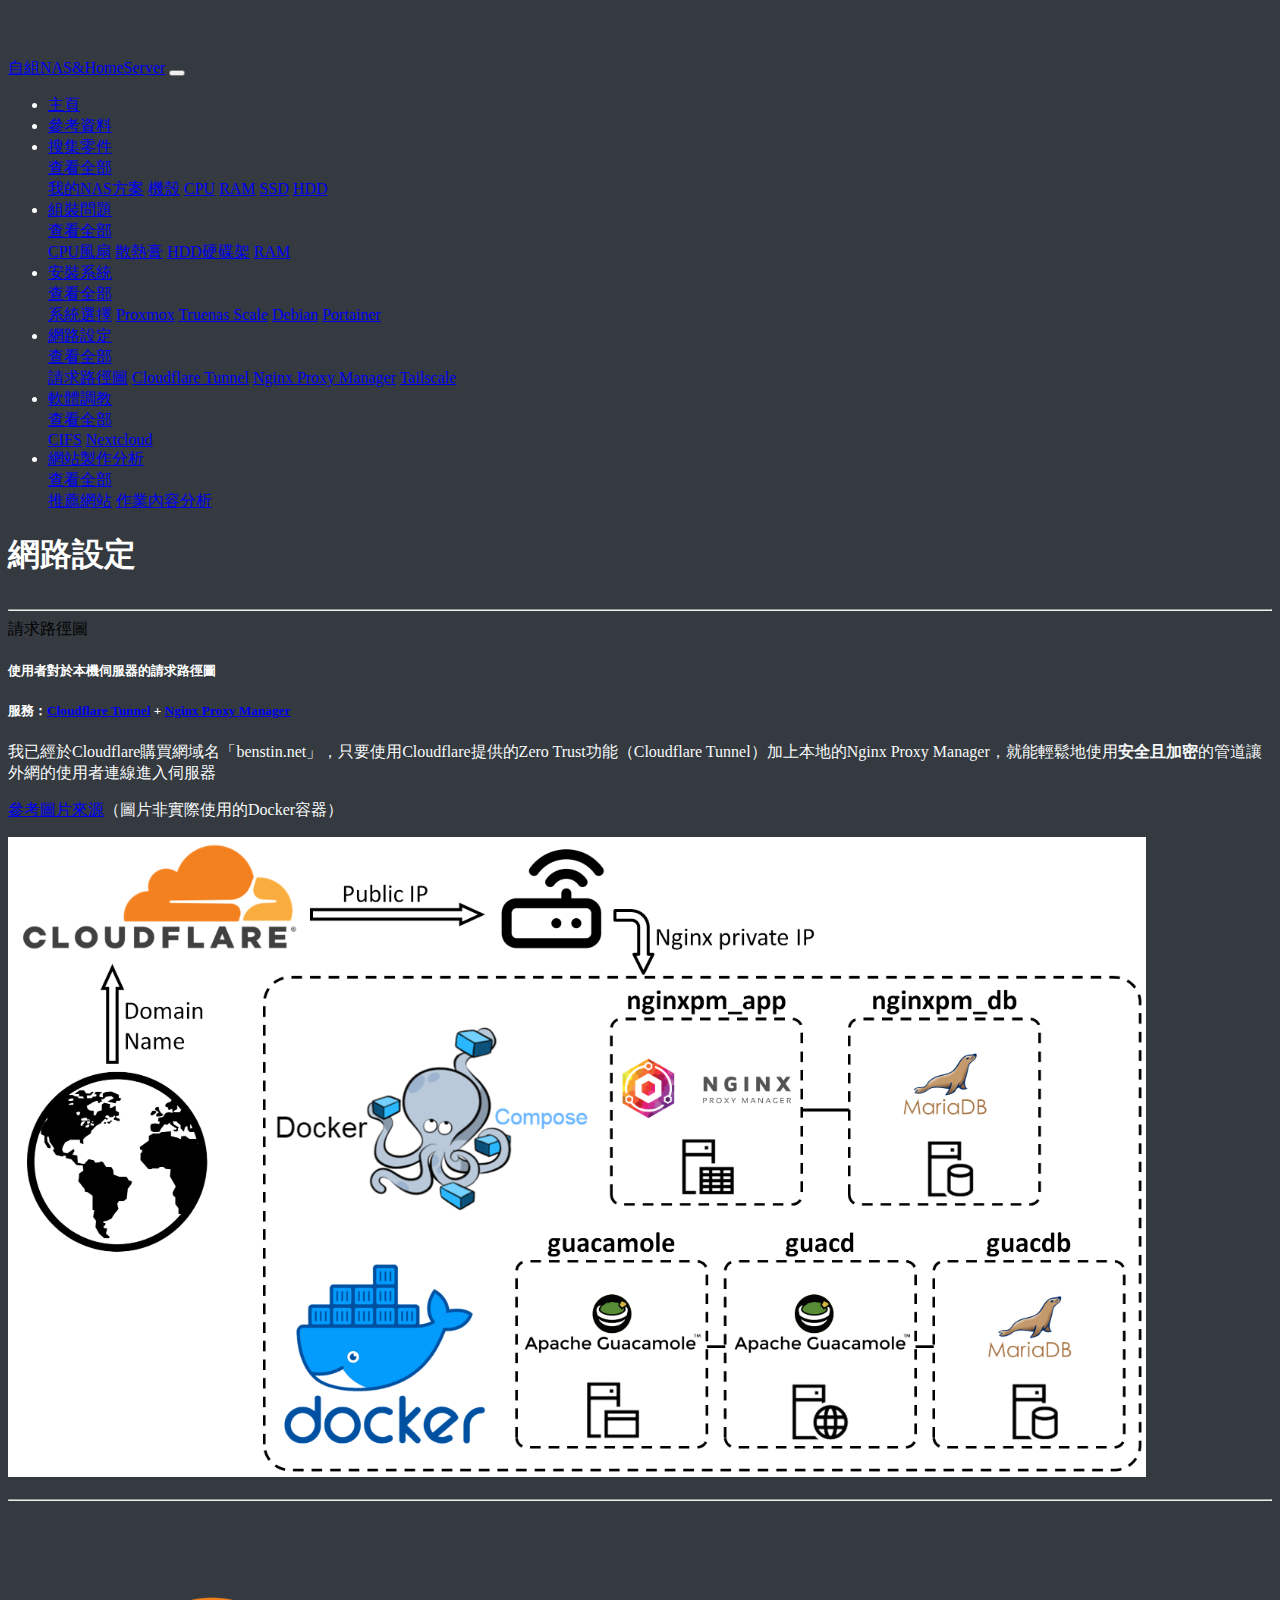
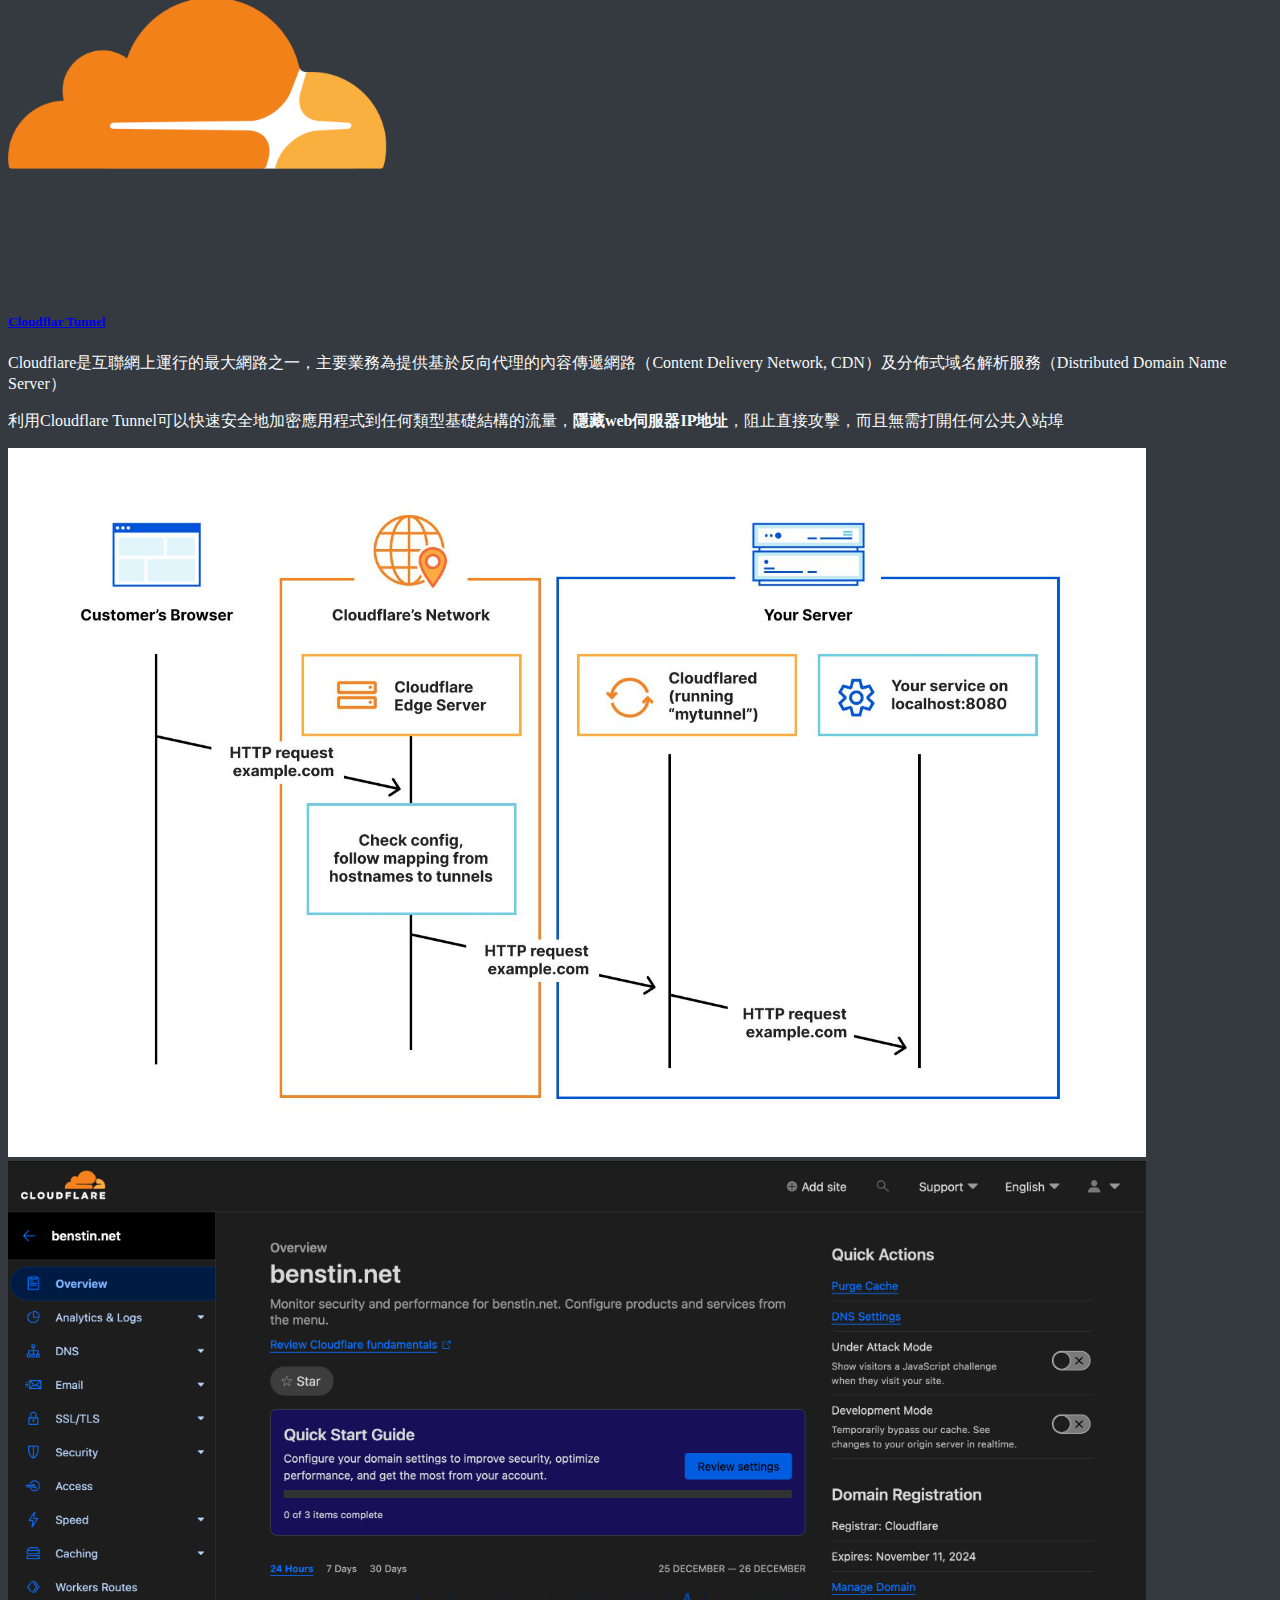
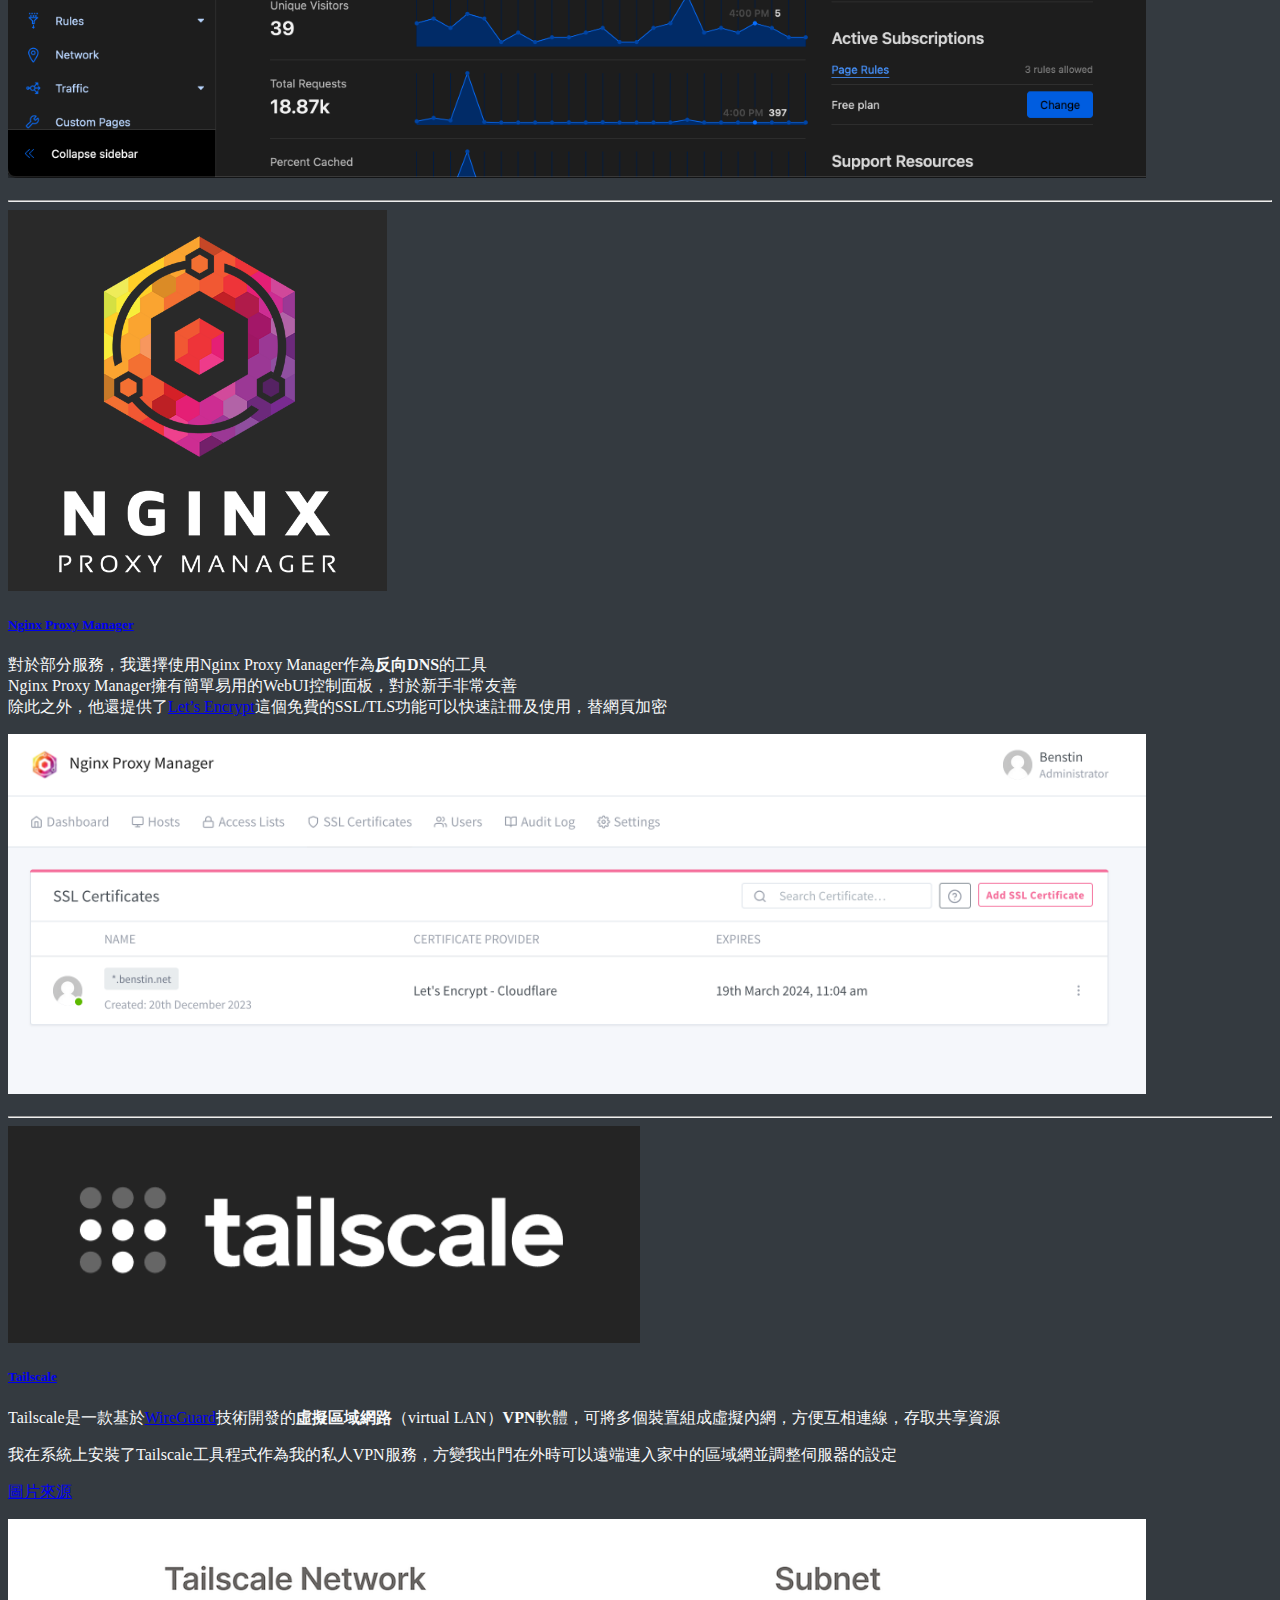
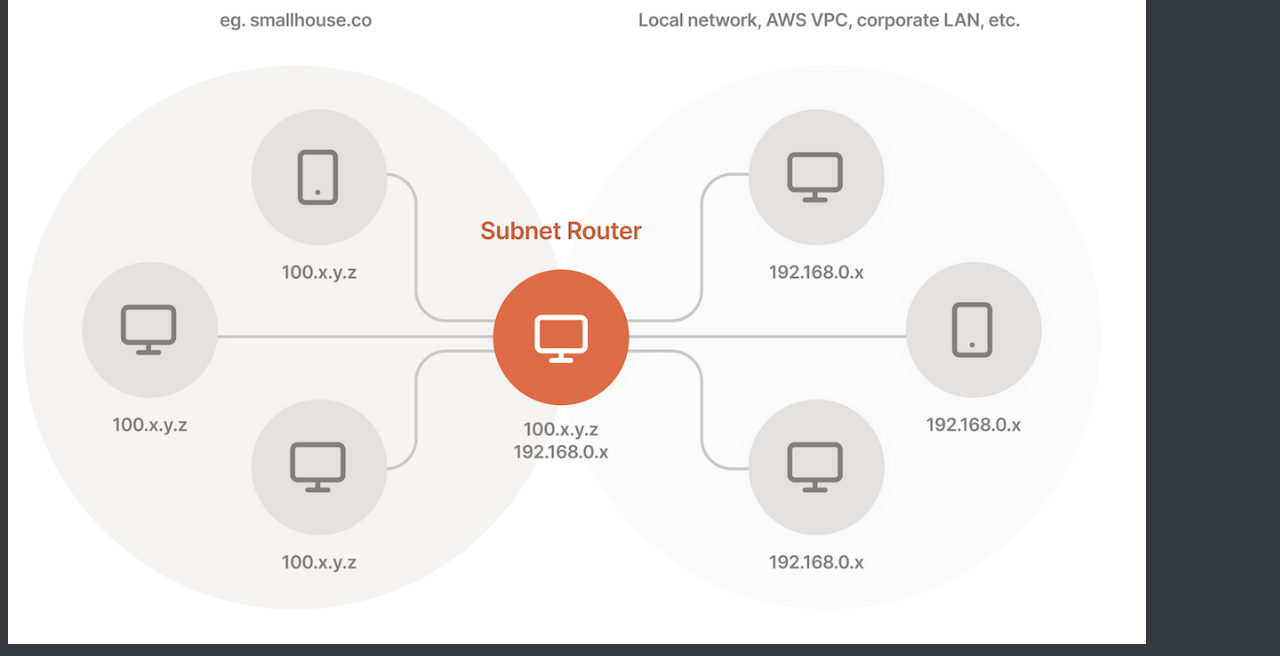
<file: network.html>
<!DOCTYPE html>
<html lang="en">
<head>
    <meta charset="UTF-8">
    <meta name="viewport" content="width=device-width, initial-scale=1.0">
    <link href="https://cdn.jsdelivr.net/npm/bootstrap@5.3.2/dist/css/bootstrap.min.css" rel="stylesheet" integrity="sha384-T3c6CoIi6uLrA9TneNEoa7RxnatzjcDSCmG1MXxSR1GAsXEV/Dwwykc2MPK8M2HN" crossorigin="anonymous">
    <script src="https://cdn.jsdelivr.net/npm/bootstrap@5.3.2/dist/js/bootstrap.bundle.min.js" integrity="sha384-C6RzsynM9kWDrMNeT87bh95OGNyZPhcTNXj1NW7RuBCsyN/o0jlpcV8Qyq46cDfL" crossorigin="anonymous"></script>
    <link rel="stylesheet" href="./main.css">
    <title>網路設定</title>
</head>
<body id="index_body">
    <!-- 導覽列 -->
    <nav class="navbar bg-dark navbar-dark navbar-expand-md fixed-top border-bottom" id="nav">
        <div class="container-fluid">
            <a class="navbar-brand" href="./index.html">自組NAS&HomeServer</a>
            <button class="navbar-toggler" type="button" data-bs-toggle="collapse" data-bs-target="#navbar1">
                <span class="navbar-toggler-icon"></span>
            </button>
            <div class="collapse navbar-collapse" id="navbar1">
                <ul class="navbar-nav me-auto">
                    <!-- 主頁 -->
                    <li class="navbar-nav">
                        <a class="nav-link" href="./index.html">主頁</a>
                    </li>
                    <!-- 參考資料 -->
                    <li class="navbar-nav">
                        <a class="nav-link" href="./reference.html">參考資料</a>
                    </li>
                    <!-- 搜集零件 -->
                    <li class="nav-item dropdown">
                        <a class="nav-link dropdown-toggle" href="#" data-bs-toggle="dropdown">搜集零件</a>
                        <div class="dropdown-menu dropdown-menu-dark">
                            <a class="dropdown-item" href="./computer_parts.html">查看全部</a>
                            <div class="dropdown-divider"></div>
                            <a class="dropdown-item" href="./computer_parts.html#01">我的NAS方案</a>
                            <a class="dropdown-item" href="./computer_parts.html#02">機殼</a>
                            <a class="dropdown-item" href="./computer_parts.html#03">CPU</a>
                            <a class="dropdown-item" href="./computer_parts.html#04">RAM</a>
                            <a class="dropdown-item" href="./computer_parts.html#05">SSD</a>
                            <a class="dropdown-item" href="./computer_parts.html#06">HDD</a>
                        </div>
                    </li>
                    <!-- 組裝問題 -->
                    <li class="nav-item dropdown">
                        <a class="nav-link dropdown-toggle" href="#" data-bs-toggle="dropdown">組裝問題</a>
                        <div class="dropdown-menu dropdown-menu-dark">
                            <a class="dropdown-item" href="./build.html">查看全部</a>
                            <div class="dropdown-divider"></div>
                            <a class="dropdown-item" href="./build.html#01">CPU風扇</a>
                            <a class="dropdown-item" href="./build.html#02">散熱膏</a>
                            <a class="dropdown-item" href="./build.html#03">HDD硬碟架</a>
                            <a class="dropdown-item" href="./build.html#04">RAM</a>
                        </div>
                    </li>
                    <!-- 安裝系統 -->
                    <li class="nav-item dropdown">
                        <a class="nav-link dropdown-toggle" href="#" data-bs-toggle="dropdown">安裝系統</a>
                        <div class="dropdown-menu dropdown-menu-dark">
                            <a class="dropdown-item" href="./system_install.html">查看全部</a>
                            <div class="dropdown-divider"></div>
                            <a class="dropdown-item" href="./system_install.html#01">系統選擇</a>
                            <a class="dropdown-item" href="./system_install.html#02">Proxmox</a>
                            <a class="dropdown-item" href="./system_install.html#03">Truenas Scale</a>
                            <a class="dropdown-item" href="./system_install.html#04">Debian</a>
                            <a class="dropdown-item" href="./system_install.html#05">Portainer</a>
                        </div>
                    </li>
                    <!-- 網路設定 -->
                    <li class="nav-item dropdown">
                        <a class="nav-link dropdown-toggle" href="#" data-bs-toggle="dropdown">網路設定</a>
                        <div class="dropdown-menu dropdown-menu-dark">
                            <a class="dropdown-item" href="./network.html">查看全部</a>
                            <div class="dropdown-divider"></div>
                            <a class="dropdown-item" href="./network.html#01">請求路徑圖</a>
                            <a class="dropdown-item" href="./network.html#02">Cloudflare Tunnel</a>
                            <a class="dropdown-item" href="./network.html#03">Nginx Proxy Manager</a>
                            <a class="dropdown-item" href="./network.html#04">Tailscale</a>
                        </div>
                    </li>
                    <!-- 軟體調教 -->
                    <li class="nav-item dropdown">
                        <a class="nav-link dropdown-toggle" href="#" data-bs-toggle="dropdown">軟體調教</a>
                        <div class="dropdown-menu dropdown-menu-dark">
                            <a class="dropdown-item" href="./software.html">查看全部</a>
                            <div class="dropdown-divider"></div>
                            <a class="dropdown-item" href="./software.html#01">CIFS</a>
                            <a class="dropdown-item" href="./software.html#02">Nextcloud</a>
                        </div>
                    </li>
                    <!-- 網站製作分析 -->
                    <li class="nav-item dropdown">
                        <a class="nav-link dropdown-toggle" href="#" data-bs-toggle="dropdown">網站製作分析</a>
                        <div class="dropdown-menu dropdown-menu-dark">
                            <a class="dropdown-item" href="./analyze.html">查看全部</a>
                            <div class="dropdown-divider"></div>
                            <a class="dropdown-item" href="./analyze.html#01">推薦網站</a>
                            <a class="dropdown-item" href="./analyze.html#02">作業內容分析</a>
                        </div>
                    </li>
                    
                    
                </ul>
            </div>
        </div>
    </nav>


    <div class="container fadein15">
        <h1 class="text-center mt-5">網路設定</h1>
        <hr class="line" id="01">
        <hr>
        <!-- 請求路徑圖 -->
        <div class="row align-items-center">
            <!-- 內文 -->
            <div class="col-md-5">
                <div style="max-width: 40%;" class="p-1 bg-secondary rounded text-center">
                    <span class="h2 text-white">請求路徑圖</span>
                </div>
                <h5 class="pt-4">使用者對於本機伺服器的請求路徑圖</h5>
                <h5>服務：<a href="https://www.cloudflare.com/zh-tw/products/tunnel/" target="_blank" class="text-info">Cloudflare Tunnel</a> + <a href="https://nginxproxymanager.com/" target="_blank" class="text-info">Nginx Proxy Manager</a></h5>
                <p>我已經於Cloudflare購買網域名「benstin.net」，只要使用Cloudflare提供的Zero Trust功能（Cloudflare Tunnel）加上本地的Nginx Proxy Manager，就能輕鬆地使用<strong class="text-warning">安全且加密</strong>的管道讓外網的使用者連線進入伺服器
                    <br>
                </p>
                <p><a href="https://claudiu.psychlab.eu/post/homelab-4-install-and-configure-nginx-proxy-manager-with-ssl-wildcard-certs/" target="_blank" class="text-info">參考圖片來源</a>（圖片非實際使用的Docker容器）</p>
            </div>
            <div class="col-md-1"></div>
            <!-- 照片 -->
            <div class="col-md-6">
                <div class="p-3"></div>
                <img src="./resources/image/new/cloudflare_tunnel_docker.png" class="img-fluid rounded" width="90%" alt="照片無法顯示">
            </div>
            <div class="p-3"></div>
        </div>

        <!-- Cloudflare Tunnel -->
        <hr class="line" id="02">
        <hr class="p-3">
        <div class="row align-items-center">
            <div class="col-md-5 align-items-center">
                <img src="./resources/image/new/Cloudflare_Logo.png" class="img-fluid rounded" width="30%" alt="照片無法顯示">
                <h5><a href="https://www.cloudflare.com/zh-tw/products/tunnel/" target="_blank" class="text-info">Cloudflar Tunnel</a></h5>
                <p>Cloudflare是互聯網上運行的最大網路之一，主要業務為提供基於反向代理的內容傳遞網路（Content Delivery Network, CDN）及分佈式域名解析服務（Distributed Domain Name Server）</p>
                <p>利用Cloudflare Tunnel可以快速安全地加密應用程式到任何類型基礎結構的流量，<strong class="text-warning">隱藏web伺服器IP地址</strong>，阻止直接攻擊，而且無需打開任何公共入站埠</p>
            </div>
            <div class="col-md-1"></div>
            <div class="col-md-6 align-items-start">
                <img src="./resources/image/new/cloudflare_tunnel.png" class="img-fluid rounded" width="90%" alt="照片無法顯示">
                <div class="p-3"></div>
                <img src="./resources/image/new/cloudflare_benstin.net.png" class="img-fluid rounded" width="90%" alt="照片無法顯示">
            </div>
            
        </div>
        
        <!-- Nginx Proxy Manager -->
        <hr class="line" id="03">
        <hr class="p-3">
        <div class="row align-items-center">
            <div class="col-md-5 align-items-center">
                <img src="./resources/image/new/nginx_proxy_manager_logo.png" class="img-fluid rounded" width="30%" alt="照片無法顯示">
                <div class="p-2"></div>
                <h5 class="pt-2"><a href="https://nginxproxymanager.com/" target="_blank" class="text-info">Nginx Proxy Manager</a></h5>
                <p>對於部分服務，我選擇使用Nginx Proxy Manager作為<strong class="text-warning">反向DNS</strong>的工具
                    <br>Nginx Proxy Manager擁有簡單易用的WebUI控制面板，對於新手非常友善
                    <br>除此之外，他還提供了<a href="https://letsencrypt.org/zh-tw/" target="_blank" class="text-info">Let’s Encrypt</a>這個免費的SSL/TLS功能可以快速註冊及使用，替網頁加密
                </p>
            </div>
            <div class="col-md-1"></div>
            <div class="col-md-6 align-items-start">
                <img src="./resources/image/new/npm_ssl.png" class="img-fluid rounded" width="90%" alt="照片無法顯示">
            </div>
            
        </div>
        <div class="p-3"></div>

        <!-- Tailscale -->
        <hr class="line" id="04">
        <hr class="p-3">
        <div class="row align-items-center">
            <div class="col-md-5 align-items-center">
                <img src="./resources/image/new/tailscale.png" class="img-fluid rounded" width="50%" alt="照片無法顯示">
                <div class="p-1"></div>
                <h5 class="pt-3"><a href="https://tailscale.com/" target="_blank" class="text-info">Tailscale</a></h5>
                <p>Tailscale是一款基於<a href="https://www.wireguard.com/" target="_blank" class="text-info">WireGuard</a>技術開發的<strong class="text-warning">虛擬區域網路</strong>（virtual LAN）<strong class="text-warning">VPN</strong>軟體，可將多個裝置組成虛擬內網，方便互相連線，存取共享資源</p>
                <p>我在系統上安裝了Tailscale工具程式作為我的私人VPN服務，方變我出門在外時可以遠端連入家中的區域網並調整伺服器的設定</p>
                <p><a href="https://mintisan.github.io/post/tailscale-simple-vpn/" target="_blank" class="text-info">圖片來源</a></p>
            </div>
            <div class="col-md-1"></div>
            <div class="col-md-6 align-items-start">
                <img src="./resources/image/new/tailscale-simple-vpn.png" class="img-fluid rounded" width="90%" alt="照片無法顯示">
            </div>
            
            
        </div>
        <div class="p-3"></div>
    
    
</body>
</html>
</file>
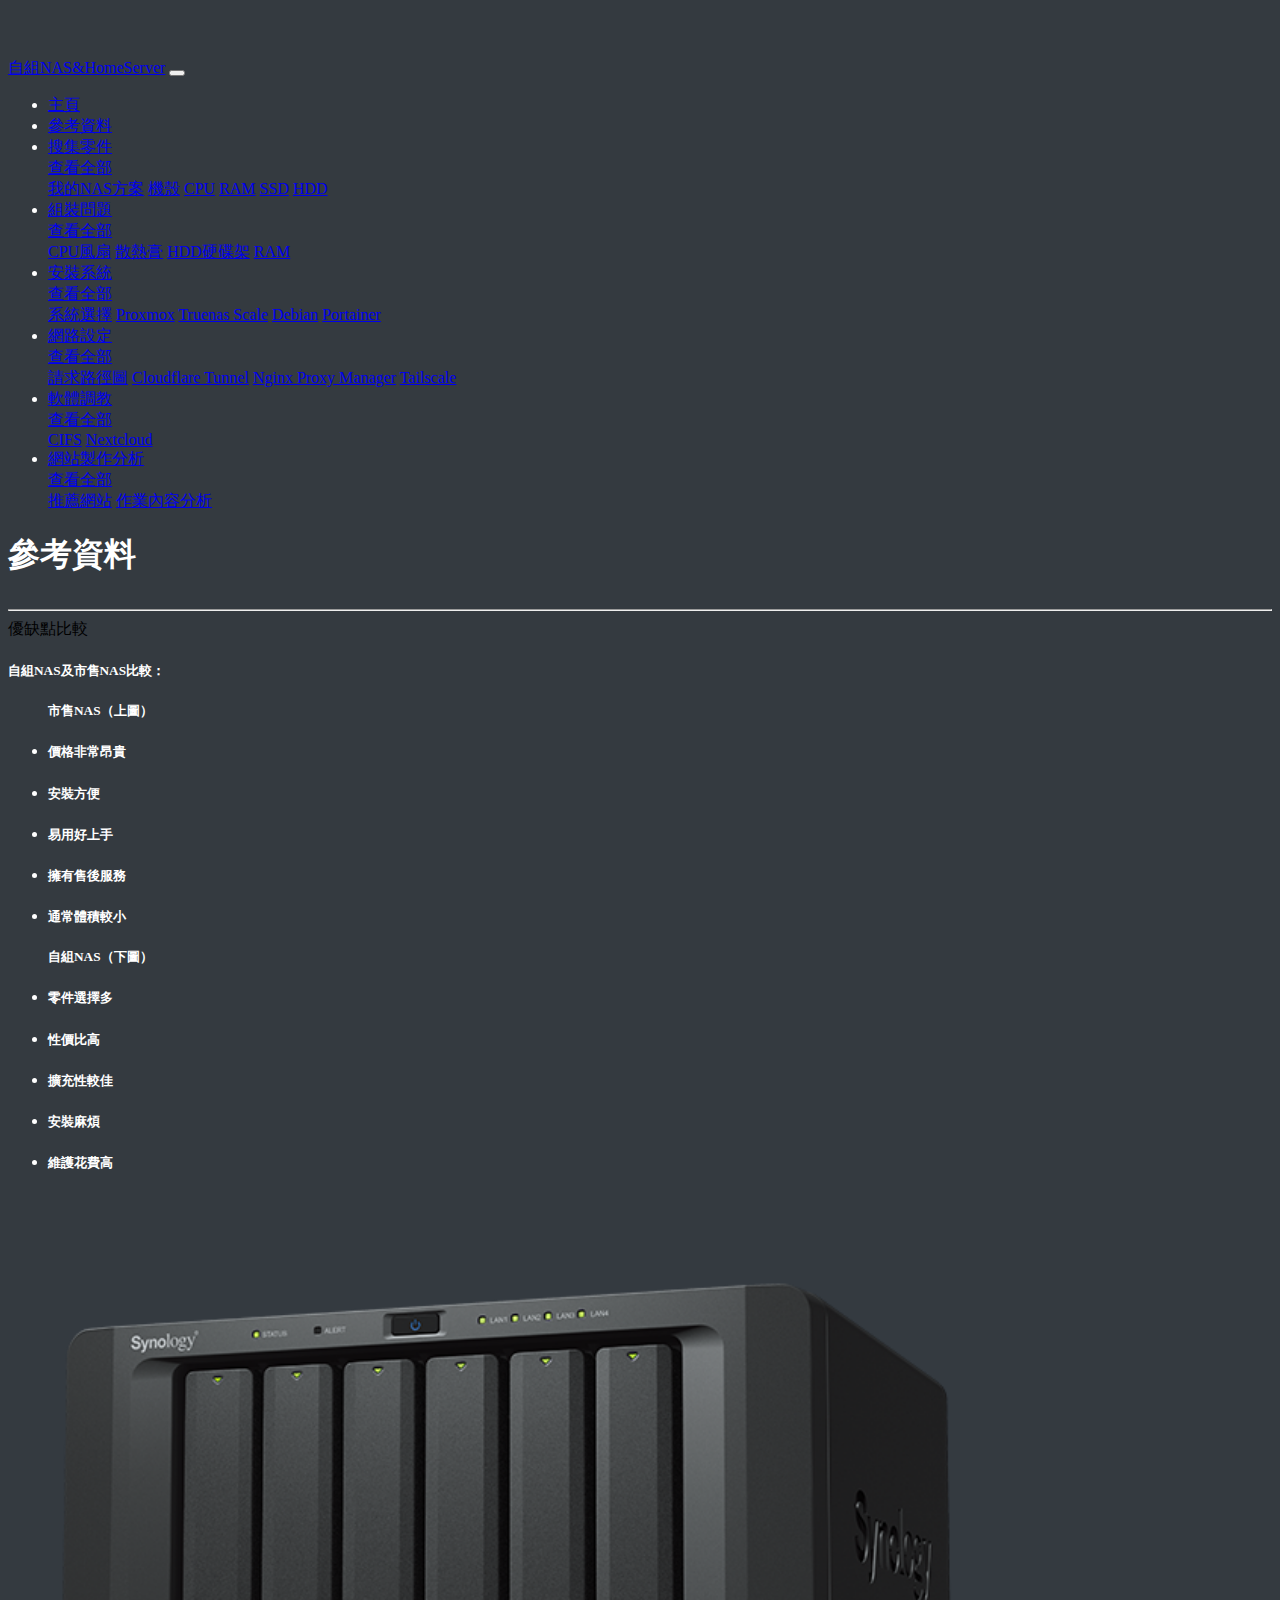
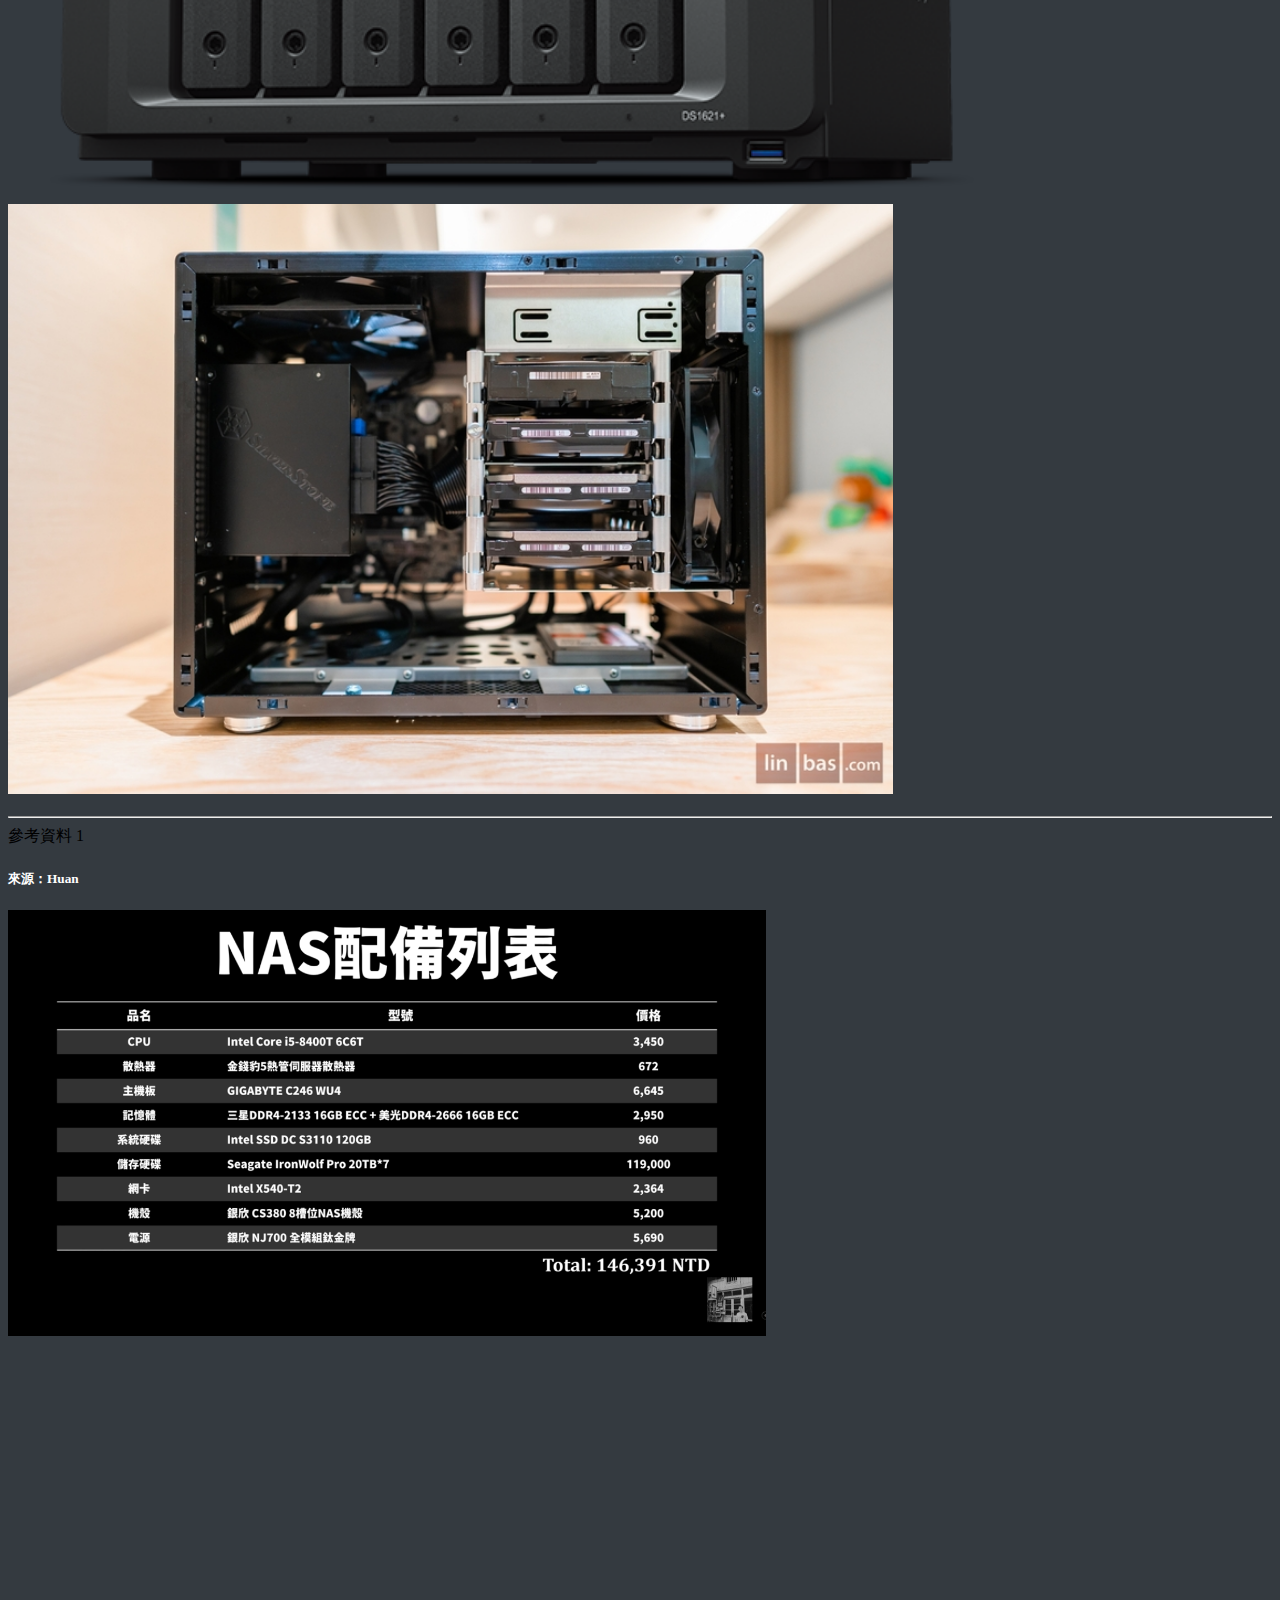
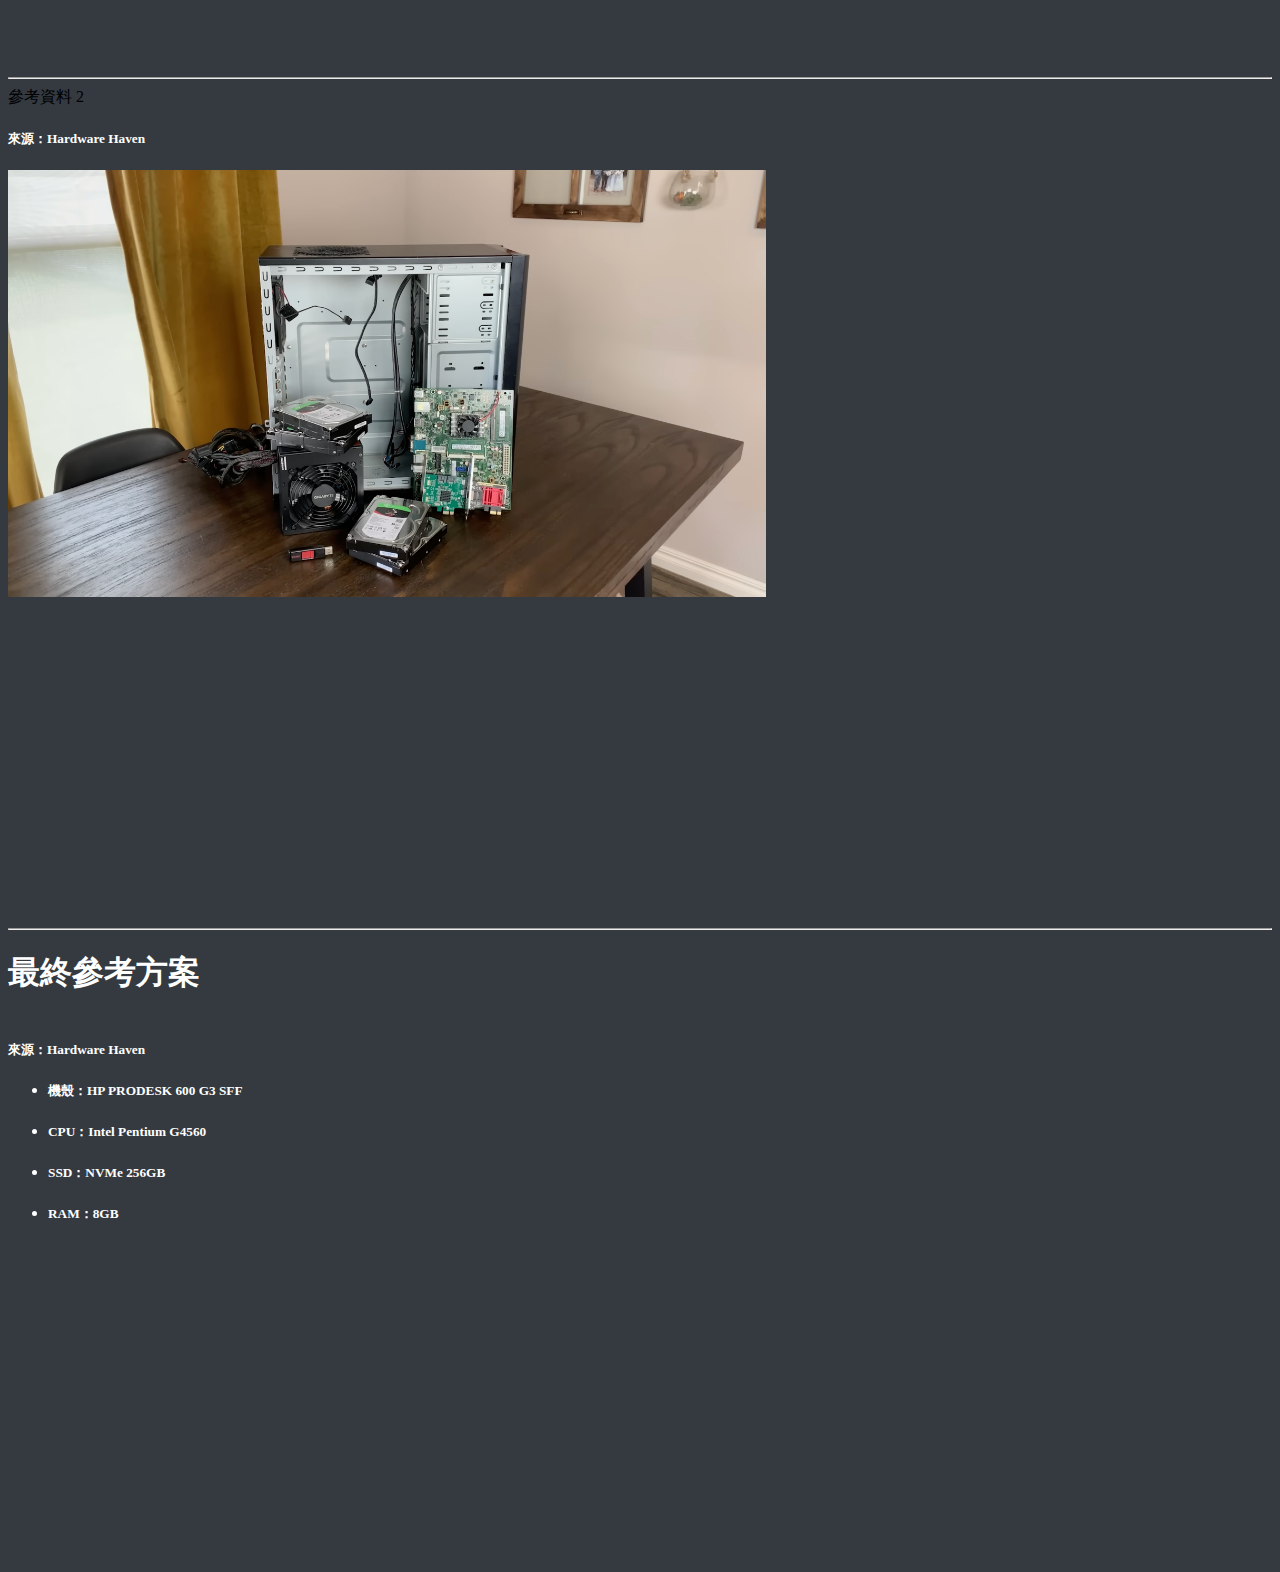
<file: reference.html>
<!DOCTYPE html>
<html lang="en">
<head>
    <meta charset="UTF-8">
    <meta name="viewport" content="width=device-width, initial-scale=1.0">
    <link href="https://cdn.jsdelivr.net/npm/bootstrap@5.3.2/dist/css/bootstrap.min.css" rel="stylesheet" integrity="sha384-T3c6CoIi6uLrA9TneNEoa7RxnatzjcDSCmG1MXxSR1GAsXEV/Dwwykc2MPK8M2HN" crossorigin="anonymous">
    <script src="https://cdn.jsdelivr.net/npm/bootstrap@5.3.2/dist/js/bootstrap.bundle.min.js" integrity="sha384-C6RzsynM9kWDrMNeT87bh95OGNyZPhcTNXj1NW7RuBCsyN/o0jlpcV8Qyq46cDfL" crossorigin="anonymous"></script>
    <link rel="stylesheet" href="./main.css">
    <title>參考資料</title>
</head>
<body id="index_body">
    <!-- 導覽列 -->
    <nav class="navbar bg-dark navbar-dark navbar-expand-md fixed-top border-bottom" id="nav">
        <div class="container-fluid">
            <a class="navbar-brand" href="./index.html">自組NAS&HomeServer</a>
            <button class="navbar-toggler" type="button" data-bs-toggle="collapse" data-bs-target="#navbar1">
                <span class="navbar-toggler-icon"></span>
            </button>
            <div class="collapse navbar-collapse" id="navbar1">
                <ul class="navbar-nav me-auto">
                    <!-- 主頁 -->
                    <li class="navbar-nav">
                        <a class="nav-link" href="./index.html">主頁</a>
                    </li>
                    <!-- 參考資料 -->
                    <li class="navbar-nav">
                        <a class="nav-link" href="./reference.html">參考資料</a>
                    </li>
                    <!-- 搜集零件 -->
                    <li class="nav-item dropdown">
                        <a class="nav-link dropdown-toggle" href="#" data-bs-toggle="dropdown">搜集零件</a>
                        <div class="dropdown-menu dropdown-menu-dark">
                            <a class="dropdown-item" href="./computer_parts.html">查看全部</a>
                            <div class="dropdown-divider"></div>
                            <a class="dropdown-item" href="./computer_parts.html#01">我的NAS方案</a>
                            <a class="dropdown-item" href="./computer_parts.html#02">機殼</a>
                            <a class="dropdown-item" href="./computer_parts.html#03">CPU</a>
                            <a class="dropdown-item" href="./computer_parts.html#04">RAM</a>
                            <a class="dropdown-item" href="./computer_parts.html#05">SSD</a>
                            <a class="dropdown-item" href="./computer_parts.html#06">HDD</a>
                        </div>
                    </li>
                    <!-- 組裝問題 -->
                    <li class="nav-item dropdown">
                        <a class="nav-link dropdown-toggle" href="#" data-bs-toggle="dropdown">組裝問題</a>
                        <div class="dropdown-menu dropdown-menu-dark">
                            <a class="dropdown-item" href="./build.html">查看全部</a>
                            <div class="dropdown-divider"></div>
                            <a class="dropdown-item" href="./build.html#01">CPU風扇</a>
                            <a class="dropdown-item" href="./build.html#02">散熱膏</a>
                            <a class="dropdown-item" href="./build.html#03">HDD硬碟架</a>
                            <a class="dropdown-item" href="./build.html#04">RAM</a>
                        </div>
                    </li>
                    <!-- 安裝系統 -->
                    <li class="nav-item dropdown">
                        <a class="nav-link dropdown-toggle" href="#" data-bs-toggle="dropdown">安裝系統</a>
                        <div class="dropdown-menu dropdown-menu-dark">
                            <a class="dropdown-item" href="./system_install.html">查看全部</a>
                            <div class="dropdown-divider"></div>
                            <a class="dropdown-item" href="./system_install.html#01">系統選擇</a>
                            <a class="dropdown-item" href="./system_install.html#02">Proxmox</a>
                            <a class="dropdown-item" href="./system_install.html#03">Truenas Scale</a>
                            <a class="dropdown-item" href="./system_install.html#04">Debian</a>
                            <a class="dropdown-item" href="./system_install.html#05">Portainer</a>
                        </div>
                    </li>
                    <!-- 網路設定 -->
                    <li class="nav-item dropdown">
                        <a class="nav-link dropdown-toggle" href="#" data-bs-toggle="dropdown">網路設定</a>
                        <div class="dropdown-menu dropdown-menu-dark">
                            <a class="dropdown-item" href="./network.html">查看全部</a>
                            <div class="dropdown-divider"></div>
                            <a class="dropdown-item" href="./network.html#01">請求路徑圖</a>
                            <a class="dropdown-item" href="./network.html#02">Cloudflare Tunnel</a>
                            <a class="dropdown-item" href="./network.html#03">Nginx Proxy Manager</a>
                            <a class="dropdown-item" href="./network.html#04">Tailscale</a>
                        </div>
                    </li>
                    <!-- 軟體調教 -->
                    <li class="nav-item dropdown">
                        <a class="nav-link dropdown-toggle" href="#" data-bs-toggle="dropdown">軟體調教</a>
                        <div class="dropdown-menu dropdown-menu-dark">
                            <a class="dropdown-item" href="./software.html">查看全部</a>
                            <div class="dropdown-divider"></div>
                            <a class="dropdown-item" href="./software.html#01">CIFS</a>
                            <a class="dropdown-item" href="./software.html#02">Nextcloud</a>
                        </div>
                    </li>
                    <!-- 網站製作分析 -->
                    <li class="nav-item dropdown">
                        <a class="nav-link dropdown-toggle" href="#" data-bs-toggle="dropdown">網站製作分析</a>
                        <div class="dropdown-menu dropdown-menu-dark">
                            <a class="dropdown-item" href="./analyze.html">查看全部</a>
                            <div class="dropdown-divider"></div>
                            <a class="dropdown-item" href="./analyze.html#01">推薦網站</a>
                            <a class="dropdown-item" href="./analyze.html#02">作業內容分析</a>
                        </div>
                    </li>
                    
                    
                </ul>
            </div>
        </div>
    </nav>

    <div class="container fadein15">
        <h1 class="text-center mt-5">參考資料</h1>
        <hr class="line" id="01">
        <hr>
        <!-- 參考原因 -->
        <div class="row align-items-center">
            <!-- 內文 -->
            <div class="col-md-7">
                <div style="max-width: 30%;" class="p-1 bg-secondary rounded text-center">
                    <span class="h2 text-white">優缺點比較</span>
                </div>
                <h5 class="pt-3">自組NAS及市售NAS比較：</h5>
                <ul>
                    <div class="row pt-3">
                        <div class="col-md-5">
                            <h5>市售NAS（上圖）</h5>
                            <li><h5>價格非常昂貴</h5></li>
                            <li><h5>安裝方便</h5></li>
                            <li><h5>易用好上手</h5></li>
                            <li><h5>擁有售後服務</h5></li>
                            <li><h5>通常體積較小</h5></li>
                            
                        </div>
                        <div class="col-md-7">
                            <h5>自組NAS（下圖）</h5>
                            <li><h5>零件選擇多</h5></li>
                            <li><h5>性價比高</h5></li>
                            <li><h5>擴充性較佳</h5></li>
                            <li><h5>安裝麻煩</h5></li>
                            <li><h5>維護花費高</h5></li>
                        </div>
                    </div>
                </ul>
                
            </div>
            <!-- 列表 -->
            <div class="col-md-5">
                <img src="./resources/image/new/synology_nas.png" class="img-fluid rounded" width="80%" alt="照片無法顯示">
                <img src="./resources/image/new/self_build_nas.jpg" class="img-fluid rounded" width="70%" alt="照片無法顯示">
            </div>
        </div>

        <!-- 參考資料1 -->
        <hr class="line" id="02">
        <hr class="p-3">
        <div class="row align-items-center">
            <div class="col-md-6 order-md-3  align-items-center">
                <div style="max-width: 30%;" class="p-1 bg-secondary rounded text-center">
                    <span class="h2 text-white">參考資料 1</span>
                </div>
                <h5 class="pt-3">來源：Huan</h5>
                <a href="./resources/image/new/huan.PNG" target="_blank"><img src="./resources/image/new/huan.PNG" class="img-fluid rounded" width="60%" alt="照片無法顯示"></a>
            </div>
            <!-- 影片 -->
            <div class="col-md-5 order-md-2">
                <iframe width="100%" height="315" src="https://www.youtube.com/embed/qwoZdVY1NwM?si=EHwPrDZ-KHCcgGL3" title="YouTube video player" frameborder="0" allow="accelerometer; autoplay; clipboard-write; encrypted-media; gyroscope; picture-in-picture; web-share" class="rounded" allowfullscreen></iframe>
            </div>
            <div class="col-md-1 order-md-1"></div>
        </div>

        <!-- 參考資料2 -->
        <hr class="line" id="03">
        <hr class="p-3">
        <div class="row align-items-center">
            <div class="col-md-6 order-md-3 align-items-center">
                <div style="max-width: 30%;" class="p-1 bg-secondary rounded text-center">
                    <span class="h2 text-white">參考資料 2</span>
                </div>
                <h5 class="pt-3">來源：Hardware Haven</h5>
                <a href="./resources/image/new/hardware_haven.png" target="_blank"><img src="./resources/image/new/hardware_haven.png" class="img-fluid rounded" width="60%" alt="照片無法顯示"></a>
            </div>
            <!-- 影片 -->
            <div class="col-md-5 order-md-2">
                <iframe width="100%" height="315" src="https://www.youtube.com/embed/jf_5FaVFnrU?si=ltUNkYfUlHwtanmh" title="YouTube video player" frameborder="0" allow="accelerometer; autoplay; clipboard-write; encrypted-media; gyroscope; picture-in-picture; web-share" class="rounded" allowfullscreen></iframe>
            </div>
            <div class="col-md-1"></div>
        </div>
        <div class="p-3"></div>
        <hr>

        <h1 class="text-center mt-5">最終參考方案</h1>
        <hr class="line" id="04">
        <div class="row align-items-center pt-3">
            <!-- 文字 -->
            <div class="col-md-6 order-md-3">
                <h5 class="pb-3">來源：Hardware Haven</h5>
                <ul>
                    <li><h5>機殼：HP PRODESK 600 G3 SFF</h5></li>
                    <li><h5>CPU：Intel Pentium G4560</h5></li>
                    <li><h5>SSD：NVMe 256GB</h5></li>
                    <li><h5>RAM：8GB</h5></li>
                </ul>
            </div>
            <!-- 影片 -->
            <div class="col-md-5 order-md-2">
                <iframe width="100%" height="315" src="https://www.youtube.com/embed/WCDmHljsinY?si=9jwnfBwV7blCzRvY" title="YouTube video player" frameborder="0" allow="accelerometer; autoplay; clipboard-write; encrypted-media; gyroscope; picture-in-picture; web-share" class="rounded" allowfullscreen></iframe>
            </div>
            <div class="col-md-1 order-md-1"></div>
        </div>
        <div class="p-3"></div>




    </div>
    
    
    
</body>
</html>
</file>
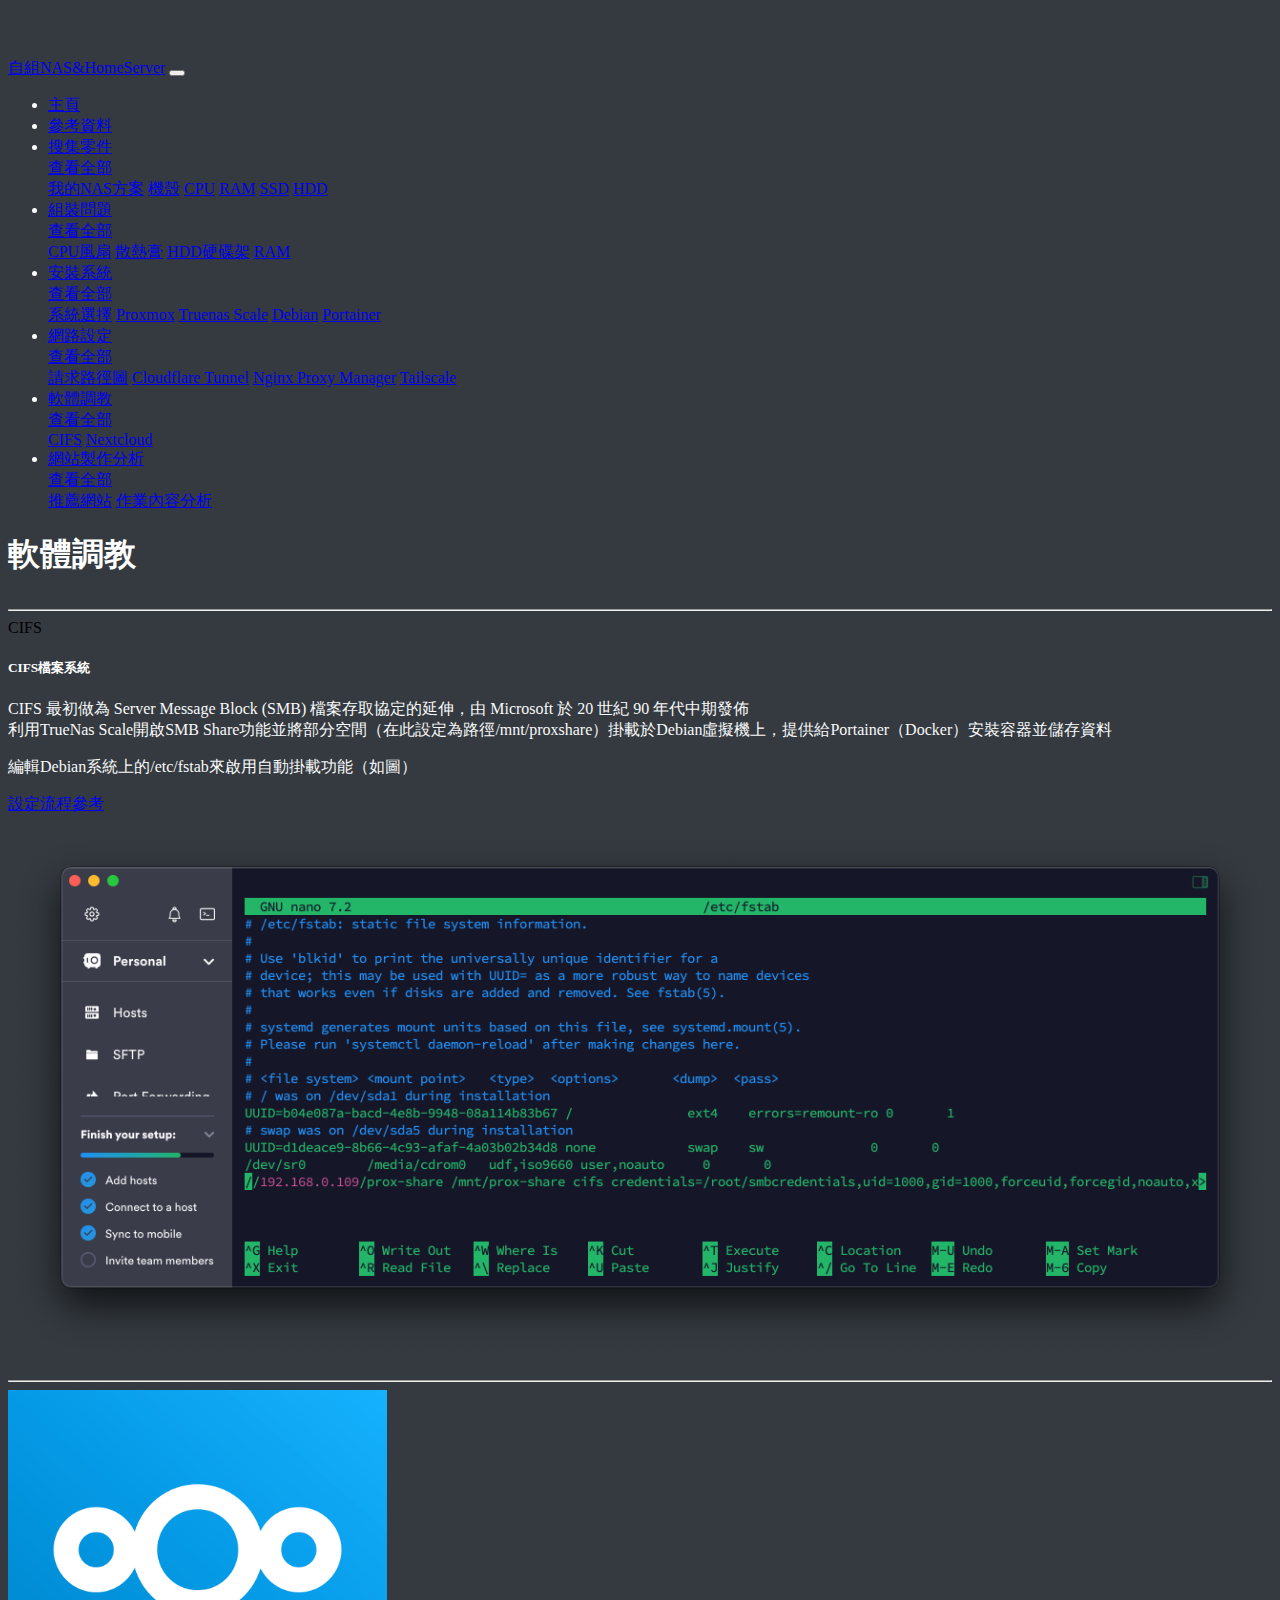
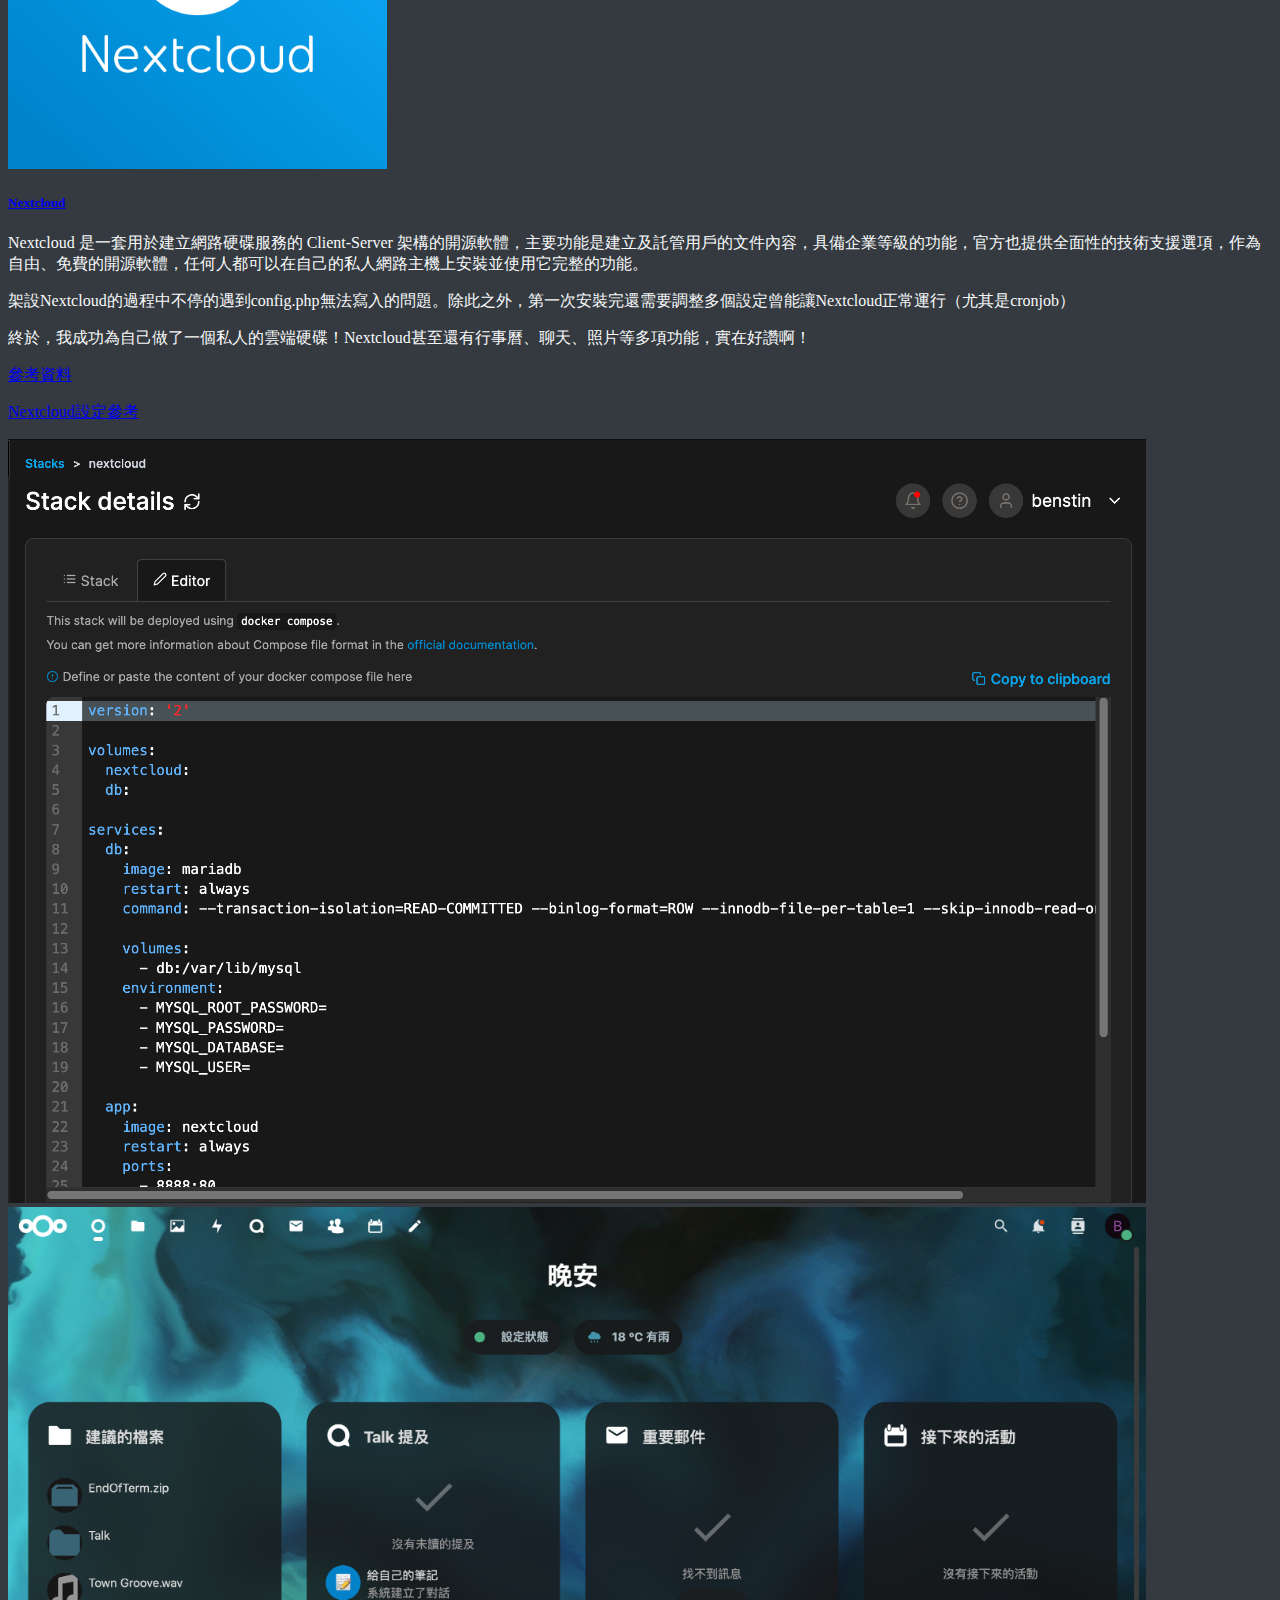
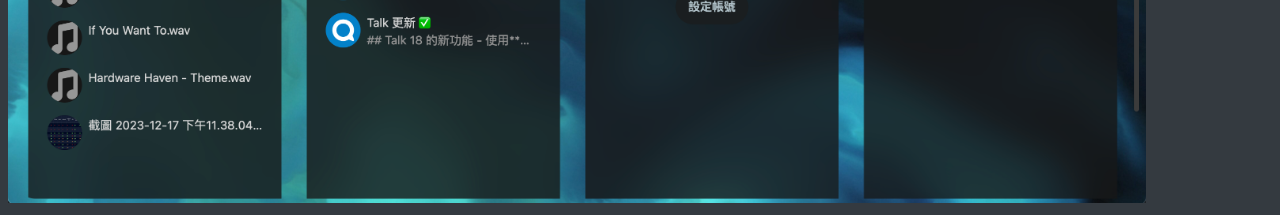
<file: software.html>
<!DOCTYPE html>
<html lang="en">
<head>
    <meta charset="UTF-8">
    <meta name="viewport" content="width=device-width, initial-scale=1.0">
    <link href="https://cdn.jsdelivr.net/npm/bootstrap@5.3.2/dist/css/bootstrap.min.css" rel="stylesheet" integrity="sha384-T3c6CoIi6uLrA9TneNEoa7RxnatzjcDSCmG1MXxSR1GAsXEV/Dwwykc2MPK8M2HN" crossorigin="anonymous">
    <script src="https://cdn.jsdelivr.net/npm/bootstrap@5.3.2/dist/js/bootstrap.bundle.min.js" integrity="sha384-C6RzsynM9kWDrMNeT87bh95OGNyZPhcTNXj1NW7RuBCsyN/o0jlpcV8Qyq46cDfL" crossorigin="anonymous"></script>
    <link rel="stylesheet" href="./main.css">
    <title>軟體調教</title>
</head>
<body id="index_body">
    <!-- 導覽列 -->
    <nav class="navbar bg-dark navbar-dark navbar-expand-md fixed-top border-bottom" id="nav">
        <div class="container-fluid">
            <a class="navbar-brand" href="./index.html">自組NAS&HomeServer</a>
            <button class="navbar-toggler" type="button" data-bs-toggle="collapse" data-bs-target="#navbar1">
                <span class="navbar-toggler-icon"></span>
            </button>
            <div class="collapse navbar-collapse" id="navbar1">
                <ul class="navbar-nav me-auto">
                    <!-- 主頁 -->
                    <li class="navbar-nav">
                        <a class="nav-link" href="./index.html">主頁</a>
                    </li>
                    <!-- 參考資料 -->
                    <li class="navbar-nav">
                        <a class="nav-link" href="./reference.html">參考資料</a>
                    </li>
                    <!-- 搜集零件 -->
                    <li class="nav-item dropdown">
                        <a class="nav-link dropdown-toggle" href="#" data-bs-toggle="dropdown">搜集零件</a>
                        <div class="dropdown-menu dropdown-menu-dark">
                            <a class="dropdown-item" href="./computer_parts.html">查看全部</a>
                            <div class="dropdown-divider"></div>
                            <a class="dropdown-item" href="./computer_parts.html#01">我的NAS方案</a>
                            <a class="dropdown-item" href="./computer_parts.html#02">機殼</a>
                            <a class="dropdown-item" href="./computer_parts.html#03">CPU</a>
                            <a class="dropdown-item" href="./computer_parts.html#04">RAM</a>
                            <a class="dropdown-item" href="./computer_parts.html#05">SSD</a>
                            <a class="dropdown-item" href="./computer_parts.html#06">HDD</a>
                        </div>
                    </li>
                    <!-- 組裝問題 -->
                    <li class="nav-item dropdown">
                        <a class="nav-link dropdown-toggle" href="#" data-bs-toggle="dropdown">組裝問題</a>
                        <div class="dropdown-menu dropdown-menu-dark">
                            <a class="dropdown-item" href="./build.html">查看全部</a>
                            <div class="dropdown-divider"></div>
                            <a class="dropdown-item" href="./build.html#01">CPU風扇</a>
                            <a class="dropdown-item" href="./build.html#02">散熱膏</a>
                            <a class="dropdown-item" href="./build.html#03">HDD硬碟架</a>
                            <a class="dropdown-item" href="./build.html#04">RAM</a>
                        </div>
                    </li>
                    <!-- 安裝系統 -->
                    <li class="nav-item dropdown">
                        <a class="nav-link dropdown-toggle" href="#" data-bs-toggle="dropdown">安裝系統</a>
                        <div class="dropdown-menu dropdown-menu-dark">
                            <a class="dropdown-item" href="./system_install.html">查看全部</a>
                            <div class="dropdown-divider"></div>
                            <a class="dropdown-item" href="./system_install.html#01">系統選擇</a>
                            <a class="dropdown-item" href="./system_install.html#02">Proxmox</a>
                            <a class="dropdown-item" href="./system_install.html#03">Truenas Scale</a>
                            <a class="dropdown-item" href="./system_install.html#04">Debian</a>
                            <a class="dropdown-item" href="./system_install.html#05">Portainer</a>
                        </div>
                    </li>
                    <!-- 網路設定 -->
                    <li class="nav-item dropdown">
                        <a class="nav-link dropdown-toggle" href="#" data-bs-toggle="dropdown">網路設定</a>
                        <div class="dropdown-menu dropdown-menu-dark">
                            <a class="dropdown-item" href="./network.html">查看全部</a>
                            <div class="dropdown-divider"></div>
                            <a class="dropdown-item" href="./network.html#01">請求路徑圖</a>
                            <a class="dropdown-item" href="./network.html#02">Cloudflare Tunnel</a>
                            <a class="dropdown-item" href="./network.html#03">Nginx Proxy Manager</a>
                            <a class="dropdown-item" href="./network.html#04">Tailscale</a>
                        </div>
                    </li>
                    <!-- 軟體調教 -->
                    <li class="nav-item dropdown">
                        <a class="nav-link dropdown-toggle" href="#" data-bs-toggle="dropdown">軟體調教</a>
                        <div class="dropdown-menu dropdown-menu-dark">
                            <a class="dropdown-item" href="./software.html">查看全部</a>
                            <div class="dropdown-divider"></div>
                            <a class="dropdown-item" href="./software.html#01">CIFS</a>
                            <a class="dropdown-item" href="./software.html#02">Nextcloud</a>
                        </div>
                    </li>
                    <!-- 網站製作分析 -->
                    <li class="nav-item dropdown">
                        <a class="nav-link dropdown-toggle" href="#" data-bs-toggle="dropdown">網站製作分析</a>
                        <div class="dropdown-menu dropdown-menu-dark">
                            <a class="dropdown-item" href="./analyze.html">查看全部</a>
                            <div class="dropdown-divider"></div>
                            <a class="dropdown-item" href="./analyze.html#01">推薦網站</a>
                            <a class="dropdown-item" href="./analyze.html#02">作業內容分析</a>
                        </div>
                    </li>
                    
                    
                </ul>
            </div>
        </div>
    </nav>


    <div class="container fadein15">
        <h1 class="text-center mt-5">軟體調教</h1>
        <hr class="line" id="01">
        <hr>
        <!-- CIFS -->
        <div class="row align-items-center">
            <!-- 內文 -->
            <div class="col-md-5">
                <div style="max-width: 40%;" class="p-1 bg-secondary rounded text-center">
                    <span class="h2 text-white">CIFS</span>
                </div>
                <h5 class="pt-4">CIFS檔案系統</h5>
                <p>CIFS 最初做為 Server Message Block (SMB) 檔案存取協定的延伸，由 Microsoft 於 20 世紀 90 年代中期發佈
                    <br>利用TrueNas Scale開啟SMB Share功能並將部分空間（在此設定為路徑/mnt/proxshare）掛載於Debian虛擬機上，提供給Portainer（Docker）安裝容器並儲存資料
                </p>
                <p>編輯Debian系統上的/etc/fstab來啟用自動掛載功能（如圖）</p>
                <p><a href="https://youtu.be/_sfddZHhOj4?t=2150" target="_blank" class="text-info">設定流程參考</a></p>
            </div>
            <!-- 照片 -->
            <div class="col-md-7">
                <div class="p-3"></div>
                <img src="./resources/image/new/cifs.png" class="img-fluid rounded" width="100%" alt="照片無法顯示">
            </div>
            <div class="p-3"></div>
        </div>

        <!-- Nextcloud -->
        <hr class="line" id="02">
        <hr class="p-3">
        <div class="row align-items-center">
            <div class="col-md-5 align-items-center">
                <img src="./resources/image/new/nextcloud-logo.png" class="img-fluid rounded" width="30%" alt="照片無法顯示">
                <h5 class="pt-3"><a href="https://nextcloud.com/" target="_blank" class="text-info">Nextcloud</a></h5>
                <p>Nextcloud 是一套用於建立網路硬碟服務的 Client-Server 架構的開源軟體，主要功能是建立及託管用戶的文件內容，具備企業等級的功能，官方也提供全面性的技術支援選項，作為自由、免費的開源軟體，任何人都可以在自己的私人網路主機上安裝並使用它完整的功能。</p>
                <p>架設Nextcloud的過程中不停的遇到config.php無法寫入的問題。除此之外，第一次安裝完還需要調整多個設定曾能讓Nextcloud正常運行（尤其是cronjob）</p>
                <p>終於，我成功為自己做了一個私人的雲端硬碟！Nextcloud甚至還有行事曆、聊天、照片等多項功能，實在好讚啊！</p>
                <p><a href="https://blog.ossii.com.tw/?p=2290#" target="_blank" class="text-info">參考資料</a></p>
                <p><a href="https://youtu.be/p0I8pikm2P4" target="_blank" class="text-info">Nextcloud設定參考</a></p>
            </div>
            <div class="col-md-1"></div>
            <div class="col-md-6 align-items-start">
                <img src="./resources/image/new/nextcloud_portainer.png" class="img-fluid rounded" width="90%" alt="照片無法顯示">
                <div class="p-3"></div>
                <img src="./resources/image/new/nextcloud_inferface.png" class="img-fluid rounded" width="90%" alt="照片無法顯示">
            </div>
            
        </div>
        <div class="p-3"></div>
    
    
</body>
</html>
</file>
<file: main.css>
:root {
    --bs-blue: #0d6efd;
    --bs-indigo: #6610f2;
    --bs-purple: #6f42c1;
    --bs-pink: #d63384;
    --bs-red: #dc3545;
    --bs-orange: #fd7e14;
    --bs-yellow: #ffc107;
    --bs-green: #198754;
    --bs-teal: #20c997;
    --bs-cyan: #0dcaf0;
    --bs-white: #fff;
    --bs-gray: #6c757d;
    --bs-gray-dark: #343a40;
    --bs-primary: #0d6efd;
    --bs-secondary: #6c757d;
    --bs-success: #198754;
    --bs-info: #0dcaf0;
    --bs-warning: #ffc107;
    --bs-danger: #dc3545;
    --bs-light: #f8f9fa;
    --bs-dark: #212529;
    --bs-font-sans-serif: system-ui, -apple-system, "Segoe UI", Roboto, "Helvetica Neue", Arial, "Noto Sans", "Liberation Sans", sans-serif, "Apple Color Emoji", "Segoe UI Emoji", "Segoe UI Symbol", "Noto Color Emoji";
    --bs-font-monospace: SFMono-Regular, Menlo, Monaco, Consolas, "Liberation Mono", "Courier New", monospace;
    --bs-gradient: linear-gradient(180deg, rgba(255, 255, 255, 0.15), rgba(255, 255, 255, 0));
}

.nav {
    background-color: #fffaeb;
    border-bottom: 1px solid gray;
    
}

/* 兩張主頁圖片 */
.index_image {
    width: 100%;
    max-width: 300px;
    padding-top: 20px;
}

.index_image_1 {
    width: 100%;
    max-width: 350px;
    padding-top: 20px;
}

/* 主頁按鈕 */
.btn.btn-lg {
    border: 2px solid var(--bs-white);
    font-size: 1.25rem;
    width: 100%;
    margin-bottom: 10px;
}

/* 平板和桌面尺寸的按鈕調整 */
@media (min-width: 768px) {
    .btn.btn-lg {
        font-size: 1.5rem;
        width: auto;
        margin-bottom: 0;
    }

    .index_image {
        max-width: 400px;
        padding-top: 50px;
    }

    .index_image_1 {
        max-width: 450px;
        padding-top: 50px;
    }
}

/* 標題顏色 */
h1,h2,h3,h4,h5,h6,li {
    color: var(--bs-white);
}

/* 橫線顏色 */
hr {
    color: var(--bs-light);
}

/* 內文顏色 */
p {
    color: var(--bs-light);
}

/* 照片放大 */
/* .img_zoom:hover {
    width: 300%;
} */

@keyframes fadein {
    from {
        opacity: 0;
    }
    to {
        opacity: 1;
    }
}

.fadein15 {
    animation: fadein 2s;
}

.fadein30 {
    animation: fadein 3s;
    animation-delay: 0.5s;
    opacity: 0;
    animation-fill-mode: forwards;
}

.fadein40 {
    animation: fadein 3s;
    animation-delay: 1s;
    opacity: 0;
    animation-fill-mode: forwards;
}

body {
    padding-top: 50px;
    background-color: var(--bs-gray-dark);
}

/* 響應式 padding 調整 */
@media (max-width: 767px) {
    .container-fluid.p-5 {
        padding: 1.5rem !important;
    }

    .p-5 {
        padding: 1rem !important;
    }

    .p-3 {
        padding: 0.5rem !important;
    }

    body {
        padding-top: 56px;
    }
}

/* 確保圖片不超出容器 */
img {
    max-width: 100%;
    height: auto;
}

hr.line {
    display: block;
    position: relative;
    visibility: hidden;
    top: -50px;
}
</file>
